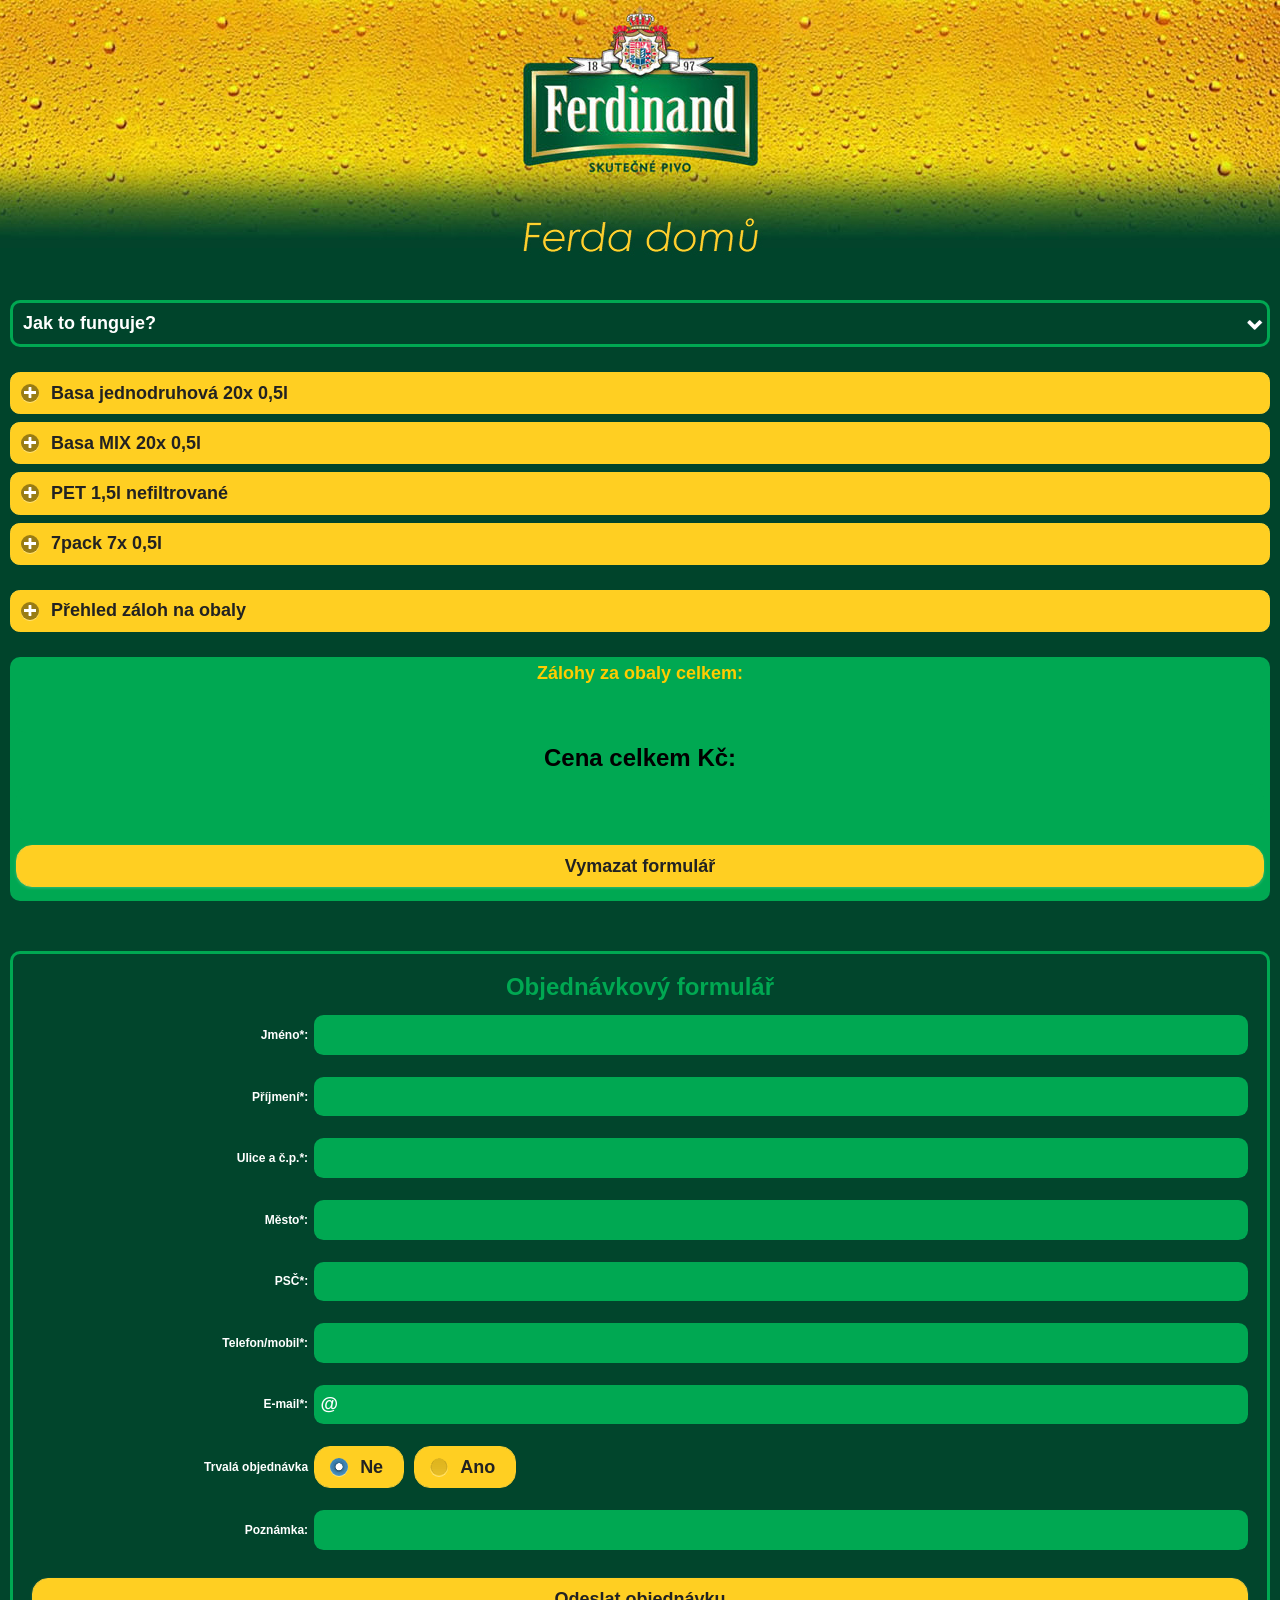
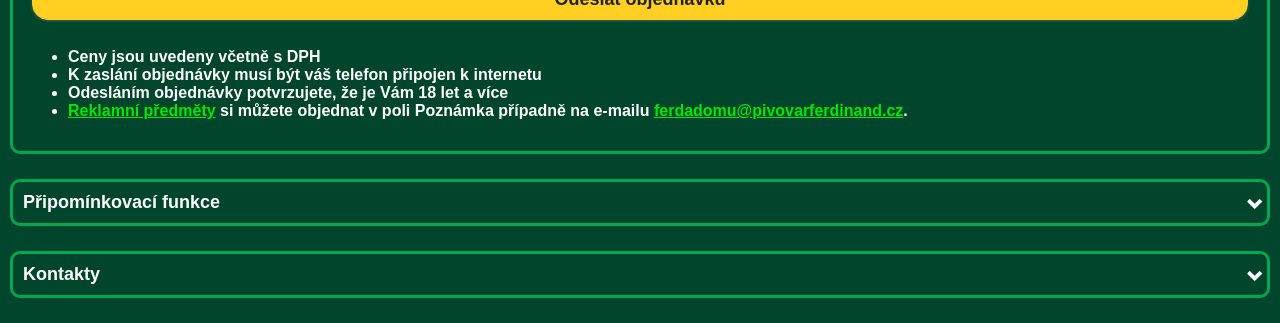
<file: index.html>
﻿<!DOCTYPE html> 
<html>
<head>
<meta http-equiv="Content-Type" content="text/html; charset=utf-8" />
<meta name='viewport' content='width=device-width, initial-scale=1, user-scalable=yes' />
<meta name="mobile-web-app-capable" content="yes">
<title>Ferda domu v2</title>
<link rel="stylesheet" href="assets/jquery-mobile/jquery.mobile.structure-1.3.1.css" />
<link rel="stylesheet" href="css/font-awesome.css" />
<link rel="stylesheet" href="css/over.css" />
<style type="text/css">
body {
	background-color: #E0E0E0;
}
a{
	color:#00ea00
	}
</style>
<script src="js/kalkul.js"></script>
<script src="js/mixy.js"></script>
<script src="js/jquery-1.9.1.min.js"></script>
<script src="js/jquery.mobile-1.3.0.min.js"></script>
<script src="js/main.js"></script>
<script src="assets/jquery-mobile/SpryCollapsiblePanel.js" type="text/javascript"></script>
<script src="js/jquery.form.js"></script>
<script src="js/jquery.validate.min.js"></script>
  <script type="text/javascript" src="phonegap.js"></script>
<script src="js/notifikace.js"></script>
<script type='application/javascript' src='js/fastclick.js'></script><script type="text/javascript">
window.addEventListener("load",function() {
    setTimeout(function(){
        // This hides the address bar:
        window.scrollTo(0, 1);
    }, 0);
});
window.addEventListener('load', function() {
    FastClick.attach(document.body);
}, false);
document.addEventListener('deviceready', function () {
    // window.plugin.notification.local is now available
    notificationTriggerSet();
}, false);
function MM_showHideLayers() { //v9.0
  var i,p,v,obj,args=MM_showHideLayers.arguments;
  for (i=0; i<(args.length-2); i+=3) 
  with (document) if (getElementById && ((obj=getElementById(args[i]))!=null)) { v=args[i+2];
    if (obj.style) { obj=obj.style; v=(v=='show')?'visible':(v=='hide')?'hidden':v; }
    obj.visibility=v; }
}
function MM_changeProp(objId,x,theProp,theValue) { //v9.0
  var obj = null; with (document){ if (getElementById)
  obj = getElementById(objId); }
  if (obj){
    if (theValue == true || theValue == false)
      eval("obj.style."+theProp+"="+theValue);
    else eval("obj.style."+theProp+"='"+theValue+"'");
  }
}
//-->
</script>
<script></script>
<script>
function KW_calcForm() { //v1.2
  var str="",a=KW_calcForm.arguments; for (var i=3;i<a.length;i++)
  str+=(a[i].indexOf("#")==-1)?a[i]:KW_getVal(MM_findObj(a[i].substring(1)));
  t=Math.round(a[1]*eval(str))/a[1];tS=t.toString();if(a[2]>0){tSp=tS.indexOf(".");
  if(tSp==-1)  tS+=".";tSp=tS.indexOf(".");while(tSp!=(tS.length-1-a[2])){tS+="0";
  tSp=tS.indexOf(".");}} MM_findObj(a[0]).value=tS;
}
function MM_validateForm() { //v4.0
  if (document.getElementById){
    var i,p,q,nm,test,num,min,max,errors='',args=MM_validateForm.arguments;
    for (i=0; i<(args.length-2); i+=3) { test=args[i+2]; val=document.getElementById(args[i]);
      if (val) { nm=val.name; if ((val=val.value)!="") {
        if (test.indexOf('isEmail')!=-1) { p=val.indexOf('@');
          if (p<1 || p==(val.length-1)) errors+='- '+nm+' must contain an e-mail address.\n';
        } else if (test!='R') { num = parseFloat(val);
          if (isNaN(val)) errors+='- '+nm+' must contain a number.\n';
          if (test.indexOf('inRange') != -1) { p=test.indexOf(':');
            min=test.substring(8,p); max=test.substring(p+1);
            if (num<min || max<num) errors+='- '+nm+' must contain a number between '+min+' and '+max+'.\n';
      } } } else if (test.charAt(0) == 'R') errors += '- '+nm+' is required.\n'; }
    } if (errors) alert('The following error(s) occurred:\n'+errors);
    document.MM_returnValue = (errors == '');
} }

function MM_popupMsg(msg) { //v1.0
  alert(msg);
}
</script>
</head> 
<body>
<body>
    <div id="CollapsiblePanel8" class="CollapsiblePanel" style="margin-top:300px;">
  <div class="CollapsiblePanelTabM" tabindex="0">Jak to funguje?</div>
    <div class="CollapsiblePanelContentM">
       <ul>
    <li><strong>Rozvoz piva Ferdinand po Praze přímo do Vašeho domu nebo kanceláře</strong></li>
      <li>Ceník a sortiment piva je v objednávkovém formuláři</li>
      <li><strong>Doprava zdarma</strong></li>
      <li>Dodání<strong> každou středu</strong></li>
      <li>Objednávku zadejte nejpozději v úterý před dnem závozu do 17:00 hod.</li>
      <li>Platba<strong> hotově při dodání.</strong></li>
      <li><strong>Rozvoz pouze celých bas</strong> (20 lahví), lze objednat i<strong> kombinace jednotlivých piv</strong> (viz. basa MIX)</li>
      <li><strong>Objednávka PET lahví minimálně 4 ks</strong>.</li>
      <li><strong>Objednávka</strong><strong> lahvového piva minimálně 1 basa</strong> a počet lahví v kombinaci s basou není nijak omezen</li>
      <li>Možnost<strong> trvalé objednávky</strong>, kdy si definujete složení a interval závozu (např. 1 basa Mix 3, 1x týdně). Informaci o tom, že se jedná o trvalou objednávku a interval závozu, uveďte do poznámky pod Vašimi kontaktními údaji.</li>
      <li><strong>Obaly jsou zálohovány</strong> a zpět bereme pouze tzv. NRW lahve 0,5l pouze v množství, které jsme Vám dodali. Vaši objednávku vyplňte do níže uvedeného formuláře a spolu s Vašimi kontaktními údaji odešlete.
      </li>
      <li style="color:#00ea00"><strong>K úspěšnému odeslání objednávky musí být váš telefon připojen k internetu</strong></li>
      </ul>
      
    </div></div>
<form id="contact" method="post" action="http://ferda.gicz.cz/preview.php" data-ajax="false" data-rel="back">
<div style="margin-top:25px; margin-left:10px; margin-right:10px;"><input name="submit" type="submit" class="button" id="go_latest" onClick="MM_popupMsg('Vaše poslední objednávka byla načtena.')" value="Načíst poslední objednávku" />
</div>
<div style="margin-top:25px; margin-left:10px; margin-right:10px;">
  <div data-role="collapsible">
      <h3>Basa jednodruhová 20x 0,5l</h3>
          <table width="100%" cellpadding="5" cellspacing="0">
            <tbody>
<tr>
  <td width="40%" colspan="2" class="blavicka">název</td>
  <td width="11%" class="blavicka">cena basa Kč</td>
  <td width="20%" class="blavicka">kusů</td>
  <td width="29%" class="blavicka">Kč celkem</td>
</tr>
<tr>
  <td colspan="2" class="aboldy">Výčepní sv. 10°</td>
  <td class="textbily"><div align="center" class="style12">240</div></td>
  <td><div align="center">
    <input name="count_1" type="number" min="0" max="20" class="bilyinput" size="3" id="count_1" tabindex="0" onchange="KW_calcForm('vysledek_1',1,-1,'#count_1','*','240');KW_calcForm('prepravka_pocet',1,-1,'#count_1','+','#count_2','+','#count_3','+','#count_4','+','#count_5','+','#count_6','+','#count_7','+','#count_8','+','#count_9','+','#count_10','+','#count_11','+','#count_bezlep');KW_calcForm('prepravka_sum',1,-1,'#prepravka_pocet','*','100');KW_calcForm('lahev_pocet',1,-1,'20','*','(','#count_8','+','#count_9','+','#count_10','+','#count_11',')','+','7','*','(','#count_18','+','#count_19','+','#count_20',')','+','(','20','*','(','#count_1','+','#count_2','+','#count_3','+','#count_4','+','#count_5','+','#count_6','+','#count_7','+','#count_bezlep',')',')');KW_calcForm('lahev_sum',1,-1,'#lahev_pocet','*','3');KW_calcForm('obaly_celkem',1,-1,'#lahev_sum','+','#prepravka_sum');KW_calcForm('obaly_celkem',1,-1,'#lahev_sum','+','#prepravka_sum');KW_calcForm('celkova_cena',1,-1,'#vysledek_1','+','#vysledek_2','+','#vysledek_3','+','#vysledek_4','+','#vysledek_5','+','#vysledek_6','+','#vysledek_7','+','#vysledek_8','+','#vysledek_9','+','#vysledek_10','+','#vysledek_11','+','#vysledek_12','+','#vysledek_13','+','#vysledek_14','+','#vysledek_15','+','#vysledek_16','+','#vysledek_17','+','#vysledek_18','+','#vysledek_19','+','#vysledek_20','+','#vysledek_bezlep','+','#obaly_celkem')"/>  
  </div></td>
  <td id="sum_1" class="readonly"><div align="center">
    <input type="text" name="vysledek_1" id="vysledek_1" tabindex="-1" readonly class="readonly" border="0" />
    <input type="hidden" name="name_1" value="Basa Výčepní sv. 10°" />
  </div></td>
</tr>
<tr>
  <td colspan="2" class="aboldy">Ležák tm. 11°</td>
  <td class="textbily"><div align="center" class="style12">260</div></td>
  <td><div align="center">
    <input name="count_2" type="number" min="0" max="20" class="bilyinput" size="3" id="count_2" tabindex="0" onchange="KW_calcForm('vysledek_2',1,-1,'#count_2','*','260');KW_calcForm('prepravka_pocet',1,-1,'#count_1','+','#count_2','+','#count_3','+','#count_4','+','#count_5','+','#count_6','+','#count_7','+','#count_8','+','#count_9','+','#count_10','+','#count_11','+','#count_bezlep');KW_calcForm('prepravka_sum',1,-1,'#prepravka_pocet','*','100');KW_calcForm('lahev_pocet',1,-1,'20','*','(','#count_8','+','#count_9','+','#count_10','+','#count_11',')','+','7','*','(','#count_18','+','#count_19','+','#count_20',')','+','(','20','*','(','#count_1','+','#count_2','+','#count_3','+','#count_4','+','#count_5','+','#count_6','+','#count_7','+','#count_bezlep',')',')');KW_calcForm('lahev_sum',1,-1,'#lahev_pocet','*','3');KW_calcForm('obaly_celkem',1,-1,'#lahev_sum','+','#prepravka_sum');KW_calcForm('obaly_celkem',1,-1,'#lahev_sum','+','#prepravka_sum');KW_calcForm('celkova_cena',1,-1,'#vysledek_1','+','#vysledek_2','+','#vysledek_3','+','#vysledek_4','+','#vysledek_5','+','#vysledek_6','+','#vysledek_7','+','#vysledek_8','+','#vysledek_9','+','#vysledek_10','+','#vysledek_11','+','#vysledek_12','+','#vysledek_13','+','#vysledek_14','+','#vysledek_15','+','#vysledek_16','+','#vysledek_17','+','#vysledek_18','+','#vysledek_19','+','#vysledek_20','+','#vysledek_bezlep','+','#obaly_celkem')"/>  
  </div></td>
  <td id="sum_2" class="readonly"><div align="center">
    <input type="text"   name="vysledek_2" id="vysledek_2" tabindex="-1" readonly class="readonly" border="0" />
    <input type="hidden" name="name_2" value="Basa Ležák tm. 11°" />
  </div></td>
</tr>
<tr>
  <td colspan="2" class="aboldy">Ležák sv. Premium 12°</td>
  <td class="textbily"><div align="center" class="style12">300</div></td>
  <td><div align="center">
    <input name="count_3" type="number" min="0" max="20" class="bilyinput" size="3" id="count_3" tabindex="0" onchange="KW_calcForm('vysledek_3',1,-1,'#count_3','*','300');KW_calcForm('prepravka_pocet',1,-1,'#count_1','+','#count_2','+','#count_3','+','#count_4','+','#count_5','+','#count_6','+','#count_7','+','#count_8','+','#count_9','+','#count_10','+','#count_11','+','#count_bezlep');KW_calcForm('prepravka_sum',1,-1,'#prepravka_pocet','*','100');KW_calcForm('lahev_pocet',1,-1,'20','*','(','#count_8','+','#count_9','+','#count_10','+','#count_11',')','+','7','*','(','#count_18','+','#count_19','+','#count_20',')','+','(','20','*','(','#count_1','+','#count_2','+','#count_3','+','#count_4','+','#count_5','+','#count_6','+','#count_7','+','#count_bezlep',')',')');KW_calcForm('lahev_sum',1,-1,'#lahev_pocet','*','3');KW_calcForm('obaly_celkem',1,-1,'#lahev_sum','+','#prepravka_sum');KW_calcForm('obaly_celkem',1,-1,'#lahev_sum','+','#prepravka_sum');KW_calcForm('celkova_cena',1,-1,'#vysledek_1','+','#vysledek_2','+','#vysledek_3','+','#vysledek_4','+','#vysledek_5','+','#vysledek_6','+','#vysledek_7','+','#vysledek_8','+','#vysledek_9','+','#vysledek_10','+','#vysledek_11','+','#vysledek_12','+','#vysledek_13','+','#vysledek_14','+','#vysledek_15','+','#vysledek_16','+','#vysledek_17','+','#vysledek_18','+','#vysledek_19','+','#vysledek_20','+','#vysledek_bezlep','+','#obaly_celkem')"/>  
  </div></td>
  <td id="sum_3" class="readonly"><div align="center">
      <input type="text" name="vysledek_3" id="vysledek_3" tabindex="-1" readonly class="readonly" border="0" />
      <input type="hidden" name="name_3" value="Basa Ležák sv. Premium 12°" />
  </div></td>
</tr>
<tr>
  <td colspan="2" class="aboldy">MAX spec. sv. ležák 11°</td>
  <td class="textbily"><div align="center" class="style12">300</div></td>
  <td><div align="center">
    <input name="count_4" type="number" min="0" max="20" class="bilyinput" size="3" id="count_4" tabindex="0" onchange="KW_calcForm('vysledek_4',1,-1,'#count_4','*','300');KW_calcForm('prepravka_pocet',1,-1,'#count_1','+','#count_2','+','#count_3','+','#count_4','+','#count_5','+','#count_6','+','#count_7','+','#count_8','+','#count_9','+','#count_10','+','#count_11','+','#count_bezlep');KW_calcForm('prepravka_sum',1,-1,'#prepravka_pocet','*','100');KW_calcForm('lahev_pocet',1,-1,'20','*','(','#count_8','+','#count_9','+','#count_10','+','#count_11',')','+','7','*','(','#count_18','+','#count_19','+','#count_20',')','+','(','20','*','(','#count_1','+','#count_2','+','#count_3','+','#count_4','+','#count_5','+','#count_6','+','#count_7','+','#count_bezlep',')',')');KW_calcForm('lahev_sum',1,-1,'#lahev_pocet','*','3');KW_calcForm('obaly_celkem',1,-1,'#lahev_sum','+','#prepravka_sum');KW_calcForm('obaly_celkem',1,-1,'#lahev_sum','+','#prepravka_sum');KW_calcForm('celkova_cena',1,-1,'#vysledek_1','+','#vysledek_2','+','#vysledek_3','+','#vysledek_4','+','#vysledek_5','+','#vysledek_6','+','#vysledek_7','+','#vysledek_8','+','#vysledek_9','+','#vysledek_10','+','#vysledek_11','+','#vysledek_12','+','#vysledek_13','+','#vysledek_14','+','#vysledek_15','+','#vysledek_16','+','#vysledek_17','+','#vysledek_18','+','#vysledek_19','+','#vysledek_20','+','#vysledek_bezlep','+','#obaly_celkem')"/>  
  </div></td>
  <td id="sum_4" class="readonly"><div align="center">
    <input type="text"   name="vysledek_4" id="vysledek_4" tabindex="-1" readonly class="readonly" border="0" />
    <input type="hidden" name="name_4" value="Basa MAX spec. sv. ležák 11°" />
  </div></td>
</tr>
<tr>
  <td colspan="2" class="aboldy">7 kulí spec. polotm. ležák 13°</td>
  <td class="textbily"><div align="center" class="style12">300</div></td>
  <td><div align="center">
    <input name="count_5" type="number" min="0" max="20" class="bilyinput" size="3" id="count_5" tabindex="0" onchange="KW_calcForm('vysledek_5',1,-1,'#count_5','*','300');KW_calcForm('prepravka_pocet',1,-1,'#count_1','+','#count_2','+','#count_3','+','#count_4','+','#count_5','+','#count_6','+','#count_7','+','#count_8','+','#count_9','+','#count_10','+','#count_11','+','#count_bezlep');KW_calcForm('prepravka_sum',1,-1,'#prepravka_pocet','*','100');KW_calcForm('lahev_pocet',1,-1,'20','*','(','#count_8','+','#count_9','+','#count_10','+','#count_11',')','+','7','*','(','#count_18','+','#count_19','+','#count_20',')','+','(','20','*','(','#count_1','+','#count_2','+','#count_3','+','#count_4','+','#count_5','+','#count_6','+','#count_7','+','#count_bezlep',')',')');KW_calcForm('lahev_sum',1,-1,'#lahev_pocet','*','3');KW_calcForm('obaly_celkem',1,-1,'#lahev_sum','+','#prepravka_sum');KW_calcForm('obaly_celkem',1,-1,'#lahev_sum','+','#prepravka_sum');KW_calcForm('celkova_cena',1,-1,'#vysledek_1','+','#vysledek_2','+','#vysledek_3','+','#vysledek_4','+','#vysledek_5','+','#vysledek_6','+','#vysledek_7','+','#vysledek_8','+','#vysledek_9','+','#vysledek_10','+','#vysledek_11','+','#vysledek_12','+','#vysledek_13','+','#vysledek_14','+','#vysledek_15','+','#vysledek_16','+','#vysledek_17','+','#vysledek_18','+','#vysledek_19','+','#vysledek_20','+','#vysledek_bezlep','+','#obaly_celkem')"/>    
  </div></td>
  <td id="sum_5" class="readonly"><div align="center">
    <input type="text"   name="vysledek_5" id="vysledek_5" tabindex="-1" readonly class="readonly" border="0" />
    <input type="hidden" name="name_5" value="Basa 7 kulí spec. polotm. ležák 13°" />
  </div></td>
</tr>
<tr>
  <td colspan="2" class="aboldy">d´Este spec. sv. ležák 15°</td>
  <td class="textbily"><div align="center" class="style12">320</div></td>
  <td><div align="center">
    <input name="count_6" type="number" min="0" max="20" class="bilyinput" size="3" id="count_6" tabindex="0" onchange="KW_calcForm('vysledek_6',1,-1,'#count_6','*','320');KW_calcForm('prepravka_pocet',1,-1,'#count_1','+','#count_2','+','#count_3','+','#count_4','+','#count_5','+','#count_6','+','#count_7','+','#count_8','+','#count_9','+','#count_10','+','#count_11','+','#count_bezlep');KW_calcForm('prepravka_sum',1,-1,'#prepravka_pocet','*','100');KW_calcForm('lahev_pocet',1,-1,'20','*','(','#count_8','+','#count_9','+','#count_10','+','#count_11',')','+','7','*','(','#count_18','+','#count_19','+','#count_20',')','+','(','20','*','(','#count_1','+','#count_2','+','#count_3','+','#count_4','+','#count_5','+','#count_6','+','#count_7','+','#count_bezlep',')',')');KW_calcForm('lahev_sum',1,-1,'#lahev_pocet','*','3');KW_calcForm('obaly_celkem',1,-1,'#lahev_sum','+','#prepravka_sum');KW_calcForm('obaly_celkem',1,-1,'#lahev_sum','+','#prepravka_sum');KW_calcForm('celkova_cena',1,-1,'#vysledek_1','+','#vysledek_2','+','#vysledek_3','+','#vysledek_4','+','#vysledek_5','+','#vysledek_6','+','#vysledek_7','+','#vysledek_8','+','#vysledek_9','+','#vysledek_10','+','#vysledek_11','+','#vysledek_12','+','#vysledek_13','+','#vysledek_14','+','#vysledek_15','+','#vysledek_16','+','#vysledek_17','+','#vysledek_18','+','#vysledek_19','+','#vysledek_20','+','#vysledek_bezlep','+','#obaly_celkem')"/>    
  </div></td>
  <td id="sum_6" class="readonly"><div align="center">
    <input type="text"   name="vysledek_6" id="vysledek_6" tabindex="-1" readonly class="readonly" border="0" />
    <input type="hidden" name="name_6" value="Basa d´Este spec. sv. ležák 15°" />
  </div></td>
</tr>
<tr>
  <td colspan="2" class="aboldy">Nealko pivo Ferdinand 0°</td>
  <td class="textbily"><div align="center" class="style12">200</div></td>
  <td><div align="center">
    <input name="count_7" type="number" min="0" max="20" class="bilyinput" size="3" id="count_7" tabindex="0" onchange="KW_calcForm('vysledek_7',1,-1,'#count_7','*','200');KW_calcForm('prepravka_pocet',1,-1,'#count_1','+','#count_2','+','#count_3','+','#count_4','+','#count_5','+','#count_6','+','#count_7','+','#count_8','+','#count_9','+','#count_10','+','#count_11','+','#count_bezlep');KW_calcForm('prepravka_sum',1,-1,'#prepravka_pocet','*','100');KW_calcForm('lahev_pocet',1,-1,'20','*','(','#count_8','+','#count_9','+','#count_10','+','#count_11',')','+','7','*','(','#count_18','+','#count_19','+','#count_20',')','+','(','20','*','(','#count_1','+','#count_2','+','#count_3','+','#count_4','+','#count_5','+','#count_6','+','#count_7','+','#count_bezlep',')',')');KW_calcForm('lahev_sum',1,-1,'#lahev_pocet','*','3');KW_calcForm('obaly_celkem',1,-1,'#lahev_sum','+','#prepravka_sum');KW_calcForm('obaly_celkem',1,-1,'#lahev_sum','+','#prepravka_sum');KW_calcForm('celkova_cena',1,-1,'#vysledek_1','+','#vysledek_2','+','#vysledek_3','+','#vysledek_4','+','#vysledek_5','+','#vysledek_6','+','#vysledek_7','+','#vysledek_8','+','#vysledek_9','+','#vysledek_10','+','#vysledek_11','+','#vysledek_12','+','#vysledek_13','+','#vysledek_14','+','#vysledek_15','+','#vysledek_16','+','#vysledek_17','+','#vysledek_18','+','#vysledek_19','+','#vysledek_20','+','#vysledek_bezlep','+','#obaly_celkem')"/>    
  </div></td>
  <td id="sum_7" class="readonly"><div align="center">
    <input type="text"   name="vysledek_7" id="vysledek_7" tabindex="-1" readonly class="readonly" border="0" />
    <input type="hidden" name="name_7" value="Basa Nealko pivo Ferdinand 0°" />
  </div></td>
</tr>
<tr>
  <td colspan="2" class="aboldy"><span class="aboldy" >Bezlepkové pivo 12°</span></td>
  <td class="textbily"><div align="center" class="style12">360</div></td>
  <td><div align="center">
    <input name="count_bezlep" type="number" min="0" max="20" class="bilyinput" id="count_bezlep" tabindex="0" onChange="KW_calcForm('vysledek_bezlep',1,-1,'#count_bezlep','*','360');KW_calcForm('prepravka_pocet',1,-1,'#count_1','+','#count_2','+','#count_3','+','#count_4','+','#count_5','+','#count_6','+','#count_7','+','#count_8','+','#count_9','+','#count_10','+','#count_11','+','#count_bezlep');KW_calcForm('prepravka_sum',1,-1,'#prepravka_pocet','*','100');KW_calcForm('lahev_pocet',1,-1,'20','*','(','#count_8','+','#count_9','+','#count_10','+','#count_11',')','+','7','*','(','#count_18','+','#count_19','+','#count_20',')','+','(','20','*','(','#count_1','+','#count_2','+','#count_3','+','#count_4','+','#count_5','+','#count_6','+','#count_7','+','#count_bezlep',')',')');KW_calcForm('lahev_sum',1,-1,'#lahev_pocet','*','3');KW_calcForm('obaly_celkem',1,-1,'#lahev_sum','+','#prepravka_sum');KW_calcForm('obaly_celkem',1,-1,'#lahev_sum','+','#prepravka_sum');KW_calcForm('celkova_cena',1,-1,'#vysledek_1','+','#vysledek_2','+','#vysledek_3','+','#vysledek_4','+','#vysledek_5','+','#vysledek_6','+','#vysledek_7','+','#vysledek_8','+','#vysledek_9','+','#vysledek_10','+','#vysledek_11','+','#vysledek_12','+','#vysledek_13','+','#vysledek_14','+','#vysledek_15','+','#vysledek_16','+','#vysledek_17','+','#vysledek_18','+','#vysledek_19','+','#vysledek_20','+','#vysledek_bezlep','+','#obaly_celkem')" size="3"/>    
  </div></td>
  <td id="sum_21" class="readonly"><div align="center">
    <input type="text"   name="vysledek_bezlep" id="vysledek_bezlep" tabindex="-1" readonly class="readonly" border="0" />
    <input type="hidden" name="name_bezlep" value="Basa 12° bezlepková" />
  </div></td>
</tr>
            </tbody>
          </table>
    </div>
<div data-role="collapsible">
          <h3>Basa MIX 20x 0,5l</h3>
          <table width="100%" cellpadding="5" cellspacing="0">
<tbody>
<tr>
  <td width="40%" class="blavicka">název</td>
  <td width="11%" class="blavicka">cena basa Kč</td>
  <td width="20%" class="blavicka">kusů</td>
  <td width="29%" class="blavicka">Kč celkem</td>
</tr>
<tr>
  <td class="aboldy">
    <div id="CollapsiblePanel1" class="CollapsiblePanel">
      <div class="CollapsiblePanelTab" data-icon="arrow-d" tabindex="0">Mix 1</div>
      <div class="CollapsiblePanelContent">
        <p>3× 10° sv.<br />
        3× 11° tm.<br />
        3× 11° Max<br />
        3× 12° sv.<br />
        3× 13° 7k<br />
        3× 15°<br />
        2× 0° </p>
      </div>
  </div></td>
  <td class="textbily"><div align="center" class="style12">300</div></td>
  <td><div align="center">
    <input name="count_8" type="number" min="0" max="20" class="bilyinput" size="3" id="count_8" tabindex="0" onchange="KW_calcForm('vysledek_8',1,-1,'#count_8','*','300');KW_calcForm('prepravka_pocet',1,-1,'#count_1','+','#count_2','+','#count_3','+','#count_4','+','#count_5','+','#count_6','+','#count_7','+','#count_8','+','#count_9','+','#count_10','+','#count_11','+','#count_bezlep');KW_calcForm('prepravka_sum',1,-1,'#prepravka_pocet','*','100');KW_calcForm('lahev_pocet',1,-1,'20','*','(','#count_8','+','#count_9','+','#count_10','+','#count_11',')','+','7','*','(','#count_18','+','#count_19','+','#count_20',')','+','(','20','*','(','#count_1','+','#count_2','+','#count_3','+','#count_4','+','#count_5','+','#count_6','+','#count_7','+','#count_bezlep',')',')');KW_calcForm('lahev_sum',1,-1,'#lahev_pocet','*','3');KW_calcForm('obaly_celkem',1,-1,'#lahev_sum','+','#prepravka_sum');KW_calcForm('obaly_celkem',1,-1,'#lahev_sum','+','#prepravka_sum');KW_calcForm('celkova_cena',1,-1,'#vysledek_1','+','#vysledek_2','+','#vysledek_3','+','#vysledek_4','+','#vysledek_5','+','#vysledek_6','+','#vysledek_7','+','#vysledek_8','+','#vysledek_9','+','#vysledek_10','+','#vysledek_11','+','#vysledek_12','+','#vysledek_13','+','#vysledek_14','+','#vysledek_15','+','#vysledek_16','+','#vysledek_17','+','#vysledek_18','+','#vysledek_19','+','#vysledek_20','+','#vysledek_bezlep','+','#obaly_celkem')"/>  
  </div></td>
  <td id="sum_8" class="readonly"><div align="center">
    <input type="text"   name="vysledek_8" id="vysledek_8" tabindex="-1" readonly class="readonly" border="0" />
    <input type="hidden" name="name_8" value="Mix 1" />
  </div></td>
</tr>
<tr>
  <td class="aboldy"><div id="CollapsiblePanel2" class="CollapsiblePanel">
    <div class="CollapsiblePanelTab" tabindex="0">Mix 2</div>
    <div class="CollapsiblePanelContent">
      <p>5× 10° sv.<br />
      5× 12° sv.<br />
      5× 13° 7k<br />
      5× 15°</p>
    </div>
  </div></td>
  <td class="textbily"><div align="center" class="style12">300</div></td>
  <td><div align="center">
    <input name="count_9" type="number" min="0" max="20" class="bilyinput" size="3" id="count_9" tabindex="0" onchange="KW_calcForm('vysledek_9',1,-1,'#count_9','*','300');KW_calcForm('prepravka_pocet',1,-1,'#count_1','+','#count_2','+','#count_3','+','#count_4','+','#count_5','+','#count_6','+','#count_7','+','#count_8','+','#count_9','+','#count_10','+','#count_11','+','#count_bezlep');KW_calcForm('prepravka_sum',1,-1,'#prepravka_pocet','*','100');KW_calcForm('lahev_pocet',1,-1,'20','*','(','#count_8','+','#count_9','+','#count_10','+','#count_11',')','+','7','*','(','#count_18','+','#count_19','+','#count_20',')','+','(','20','*','(','#count_1','+','#count_2','+','#count_3','+','#count_4','+','#count_5','+','#count_6','+','#count_7','+','#count_bezlep',')',')');KW_calcForm('lahev_sum',1,-1,'#lahev_pocet','*','3');KW_calcForm('obaly_celkem',1,-1,'#lahev_sum','+','#prepravka_sum');KW_calcForm('obaly_celkem',1,-1,'#lahev_sum','+','#prepravka_sum');KW_calcForm('celkova_cena',1,-1,'#vysledek_1','+','#vysledek_2','+','#vysledek_3','+','#vysledek_4','+','#vysledek_5','+','#vysledek_6','+','#vysledek_7','+','#vysledek_8','+','#vysledek_9','+','#vysledek_10','+','#vysledek_11','+','#vysledek_12','+','#vysledek_13','+','#vysledek_14','+','#vysledek_15','+','#vysledek_16','+','#vysledek_17','+','#vysledek_18','+','#vysledek_19','+','#vysledek_20','+','#vysledek_bezlep','+','#obaly_celkem')"/>  
  </div></td>
  <td id="sum_9" class="readonly"><div align="center">
    <input type="text"   name="vysledek_9" id="vysledek_9" tabindex="-1" readonly class="readonly" border="0" />
    <input type="hidden" name="name_9" value="Mix 2" />
  </div></td>
</tr>
<tr>
  <td class="aboldy"><div id="CollapsiblePanel3" class="CollapsiblePanel">
    <div class="CollapsiblePanelTab" tabindex="0">Mix 3</div>
    <div class="CollapsiblePanelContent">
      <p>10× 12° sv.<br />
      2× 0°<br />
      2× 11° tm.<br />
      3× 13° 7k<br />
      3× 15°</p>
    </div>
  </div></td>
  <td class="textbily"><div align="center" class="style12">300</div></td>
  <td><div align="center">
    <input name="count_10" type="number" min="0" max="20" class="bilyinput" size="3" id="count_10" tabindex="0" onchange="KW_calcForm('vysledek_10',1,-1,'#count_10','*','300');KW_calcForm('prepravka_pocet',1,-1,'#count_1','+','#count_2','+','#count_3','+','#count_4','+','#count_5','+','#count_6','+','#count_7','+','#count_8','+','#count_9','+','#count_10','+','#count_11','+','#count_bezlep');KW_calcForm('prepravka_sum',1,-1,'#prepravka_pocet','*','100');KW_calcForm('lahev_pocet',1,-1,'20','*','(','#count_8','+','#count_9','+','#count_10','+','#count_11',')','+','7','*','(','#count_18','+','#count_19','+','#count_20',')','+','(','20','*','(','#count_1','+','#count_2','+','#count_3','+','#count_4','+','#count_5','+','#count_6','+','#count_7','+','#count_bezlep',')',')');KW_calcForm('lahev_sum',1,-1,'#lahev_pocet','*','3');KW_calcForm('obaly_celkem',1,-1,'#lahev_sum','+','#prepravka_sum');KW_calcForm('obaly_celkem',1,-1,'#lahev_sum','+','#prepravka_sum');KW_calcForm('celkova_cena',1,-1,'#vysledek_1','+','#vysledek_2','+','#vysledek_3','+','#vysledek_4','+','#vysledek_5','+','#vysledek_6','+','#vysledek_7','+','#vysledek_8','+','#vysledek_9','+','#vysledek_10','+','#vysledek_11','+','#vysledek_12','+','#vysledek_13','+','#vysledek_14','+','#vysledek_15','+','#vysledek_16','+','#vysledek_17','+','#vysledek_18','+','#vysledek_19','+','#vysledek_20','+','#vysledek_bezlep','+','#obaly_celkem')"/>  
  </div></td>
  <td id="sum_10" class="readonly"><div align="center">
    <input type="text"   name="vysledek_10" id="vysledek_10" tabindex="-1" readonly class="readonly" border="0" />
    <input type="hidden" name="name_10" value="Mix 3" />
  </div></td>
</tr>
<tr>
  <td class="aboldy">
Mix 4<br /><span class="style13">10× 12° sv. + 10× libovolné pivo - jeden druh</span>
</td>
  <td class="textbily"><div align="center" class="style12">300</div>    </td>
  <td id="mixak4"><div align="center">
    <input name="count_11" type="number" min="0" max="5" class="bilyinput" id="count_11" size="3" tabindex="0" onchange="odstran(),vytvor(),ukaz(),KW_calcForm('vysledek_11',1,-1,'#count_11','*','300');KW_calcForm('prepravka_pocet',1,-1,'#count_1','+','#count_2','+','#count_3','+','#count_4','+','#count_5','+','#count_6','+','#count_7','+','#count_8','+','#count_9','+','#count_10','+','#count_11','+','#count_bezlep');KW_calcForm('prepravka_sum',1,-1,'#prepravka_pocet','*','100');KW_calcForm('lahev_pocet',1,-1,'20','*','(','#count_8','+','#count_9','+','#count_10','+','#count_11',')','+','7','*','(','#count_18','+','#count_19','+','#count_20',')','+','(','20','*','(','#count_1','+','#count_2','+','#count_3','+','#count_4','+','#count_5','+','#count_6','+','#count_7','+','#count_bezlep',')',')');KW_calcForm('lahev_sum',1,-1,'#lahev_pocet','*','3');KW_calcForm('obaly_celkem',1,-1,'#lahev_sum','+','#prepravka_sum');KW_calcForm('obaly_celkem',1,-1,'#lahev_sum','+','#prepravka_sum');KW_calcForm('celkova_cena',1,-1,'#vysledek_1','+','#vysledek_2','+','#vysledek_3','+','#vysledek_4','+','#vysledek_5','+','#vysledek_6','+','#vysledek_7','+','#vysledek_8','+','#vysledek_9','+','#vysledek_10','+','#vysledek_11','+','#vysledek_12','+','#vysledek_13','+','#vysledek_14','+','#vysledek_15','+','#vysledek_16','+','#vysledek_17','+','#vysledek_18','+','#vysledek_19','+','#vysledek_20','+','#vysledek_bezlep','+','#obaly_celkem')"/>  
  </div></td>
  <td id="sum_11" class="readonly"><div id="suma11" align="center">
  <input type="text" name="vysledek_11" id="vysledek_11" tabindex="-1" readonly class="readonly" border="0" />
    <input type="hidden" name="name_11" value="Mix 4" />
  <!-- #EndLibraryItem --></div></td>
</tr>
<tr>
  <td colspan="4" class="aboldy">
<div id="vybery"></div>
 
  </td>
</tr>
        </tbody>
      </table>
    </div>
<div data-role="collapsible">
      <h3>PET 1,5l nefiltrované</h3>
          <table width="100%" cellpadding="5" cellspacing="0">
            <tbody>
<tr>
  <td width="40%" class="blavicka">název</td>
  <td width="11%" class="blavicka">cena PET Kč</td>
  <td width="20%" class="blavicka">kusů</td>
  <td width="29%" class="blavicka">Kč celkem</td>
</tr>
<tr>
  <td class="aboldy"><div align="left">Výčepní sv. 10°</div></td>
  <td class="textbily"><div align="center" class="style12">55</div></td>
  <td><div align="center">
    <input name="count_12" type="number" min="0" max="20" class="bilyinput" size="3" id="count_12" value=""  tabindex="0" onchange="KW_calcForm('vysledek_12',1,-1,'#count_12','*','55');KW_calcForm('obaly_celkem',1,-1,'#lahev_sum','+','#prepravka_sum');KW_calcForm('celkova_cena',1,-1,'#vysledek_1','+','#vysledek_2','+','#vysledek_3','+','#vysledek_4','+','#vysledek_5','+','#vysledek_6','+','#vysledek_7','+','#vysledek_8','+','#vysledek_9','+','#vysledek_10','+','#vysledek_11','+','#vysledek_12','+','#vysledek_13','+','#vysledek_14','+','#vysledek_15','+','#vysledek_16','+','#vysledek_17','+','#vysledek_18','+','#vysledek_19','+','#vysledek_20','+','#obaly_celkem')"  />
  </div></td>
  <td id="sum_12" class="readonly"><div align="center">
    <input type="text"   name="vysledek_12" id="vysledek_12" tabindex="-1" readonly class="readonly" border="0" />
    <input type="hidden" name="name_12" value="PET Výčepní sv. 10°" />
  </div></td>
</tr>
<tr>
  <td class="aboldy"><div align="left">Ležák tm. 11°</div></td>
  <td class="textbily"><div align="center" class="style12">65</div></td>
  <td><div align="center">
    <input name="count_13" type="number" min="0" max="20" class="bilyinput" size="3" id="count_13" tabindex="0" onchange="KW_calcForm('vysledek_13',1,-1,'#count_13','*','65');KW_calcForm('obaly_celkem',1,-1,'#lahev_sum','+','#prepravka_sum');KW_calcForm('celkova_cena',1,-1,'#vysledek_1','+','#vysledek_2','+','#vysledek_3','+','#vysledek_4','+','#vysledek_5','+','#vysledek_6','+','#vysledek_7','+','#vysledek_8','+','#vysledek_9','+','#vysledek_10','+','#vysledek_11','+','#vysledek_12','+','#vysledek_13','+','#vysledek_14','+','#vysledek_15','+','#vysledek_16','+','#vysledek_17','+','#vysledek_18','+','#vysledek_19','+','#vysledek_20','+','#obaly_celkem')"/>
  </div></td>
  <td id="sum_13" class="readonly"><div align="center">
    <input type="text"   name="vysledek_13" id="vysledek_13" tabindex="-1" readonly class="readonly" border="0" />
    <input type="hidden" name="name_13" value="PET Ležák tm. 11°" />
  </div></td>
</tr>
<tr>
  <td class="aboldy"><div align="left">Ležák sv. Premium 12°</div></td>
  <td class="textbily"><div align="center" class="style12">60</div></td>
  <td><div align="center">
    <input name="count_14" type="number" min="0" max="20" class="bilyinput" size="3" id="count_14" tabindex="0" onchange="KW_calcForm('vysledek_14',1,-1,'#count_14','*','60');KW_calcForm('obaly_celkem',1,-1,'#lahev_sum','+','#prepravka_sum');KW_calcForm('celkova_cena',1,-1,'#vysledek_1','+','#vysledek_2','+','#vysledek_3','+','#vysledek_4','+','#vysledek_5','+','#vysledek_6','+','#vysledek_7','+','#vysledek_8','+','#vysledek_9','+','#vysledek_10','+','#vysledek_11','+','#vysledek_12','+','#vysledek_13','+','#vysledek_14','+','#vysledek_15','+','#vysledek_16','+','#vysledek_17','+','#vysledek_18','+','#vysledek_19','+','#vysledek_20','+','#obaly_celkem')"/>
  </div></td>
  <td id="sum_14" class="readonly"><div align="center">
    <input type="text"   name="vysledek_14" id="vysledek_14" tabindex="-1" readonly class="readonly" border="0" />
    <input type="hidden" name="name_14" value="PET Ležák sv. Premium 12°" />
  </div></td>
</tr>
<tr>
  <td class="aboldy"><div align="left">MAX - spec. sv. ležák 11°</div></td>
  <td class="textbily"><div align="center" class="style12">65</div></td>
  <td><div align="center">
    <input name="count_15" type="number" min="0" max="20" class="bilyinput" size="3" id="count_15" tabindex="0" onchange="KW_calcForm('vysledek_15',1,-1,'#count_15','*','65');KW_calcForm('obaly_celkem',1,-1,'#lahev_sum','+','#prepravka_sum');KW_calcForm('celkova_cena',1,-1,'#vysledek_1','+','#vysledek_2','+','#vysledek_3','+','#vysledek_4','+','#vysledek_5','+','#vysledek_6','+','#vysledek_7','+','#vysledek_8','+','#vysledek_9','+','#vysledek_10','+','#vysledek_11','+','#vysledek_12','+','#vysledek_13','+','#vysledek_14','+','#vysledek_15','+','#vysledek_16','+','#vysledek_17','+','#vysledek_18','+','#vysledek_19','+','#vysledek_20','+','#obaly_celkem')"/>
  </div></td>
  <td id="sum_15" class="readonly"><div align="center">
    <input type="text"   name="vysledek_15" id="vysledek_15" tabindex="-1" readonly class="readonly" border="0" />
    <input type="hidden" name="name_15" value="PET MAX - spec. sv. ležák 11°" />
  </div></td>
</tr>
<tr>
  <td class="aboldy"><div align="left">7 kulí spec. polotm. ležák 13°</div></td>
  <td class="textbily"><div align="center" class="style12">65</div></td>
  <td><div align="center">
    <input name="count_16" type="number" min="0" max="20" class="bilyinput" size="3" id="count_16" tabindex="0" onchange="KW_calcForm('vysledek_16',1,-1,'#count_16','*','65');KW_calcForm('obaly_celkem',1,-1,'#lahev_sum','+','#prepravka_sum');KW_calcForm('celkova_cena',1,-1,'#vysledek_1','+','#vysledek_2','+','#vysledek_3','+','#vysledek_4','+','#vysledek_5','+','#vysledek_6','+','#vysledek_7','+','#vysledek_8','+','#vysledek_9','+','#vysledek_10','+','#vysledek_11','+','#vysledek_12','+','#vysledek_13','+','#vysledek_14','+','#vysledek_15','+','#vysledek_16','+','#vysledek_17','+','#vysledek_18','+','#vysledek_19','+','#vysledek_20','+','#obaly_celkem')"/>
  </div></td>
  <td id="sum_16" class="readonly"><div align="center">
    <input type="text"   name="vysledek_16" id="vysledek_16" tabindex="-1" readonly class="readonly" border="0" />
    <input type="hidden" name="name_16" value="PET 7 kulí spec. polotm. ležák 13°" />
  </div></td>
</tr>
<tr>
  <td class="aboldy"><div align="left">d´Este speciální sv. ležák 15°</div></td>
  <td class="textbily"><div align="center" class="style12">65</div></td>
  <td><div align="center">
    <input name="count_17" type="number" min="0" max="20" class="bilyinput" size="3" id="count_17" tabindex="0" onchange="KW_calcForm('vysledek_17',1,-1,'#count_17','*','65');KW_calcForm('obaly_celkem',1,-1,'#lahev_sum','+','#prepravka_sum');KW_calcForm('celkova_cena',1,-1,'#vysledek_1','+','#vysledek_2','+','#vysledek_3','+','#vysledek_4','+','#vysledek_5','+','#vysledek_6','+','#vysledek_7','+','#vysledek_8','+','#vysledek_9','+','#vysledek_10','+','#vysledek_11','+','#vysledek_12','+','#vysledek_13','+','#vysledek_14','+','#vysledek_15','+','#vysledek_16','+','#vysledek_17','+','#vysledek_18','+','#vysledek_19','+','#vysledek_20','+','#obaly_celkem')"/>
  </div></td>
  <td id="sum_17" class="readonly"><div align="center">
    <input type="text"   name="vysledek_17" id="vysledek_17" tabindex="-1" readonly class="readonly" border="0" />
    <input type="hidden" name="name_17" value="PET d´Este speciální sv. ležák 15°" />
  </div></td>
</tr>
            </tbody>
          </table>
    </div>
        <div data-role="collapsible">
          <h3>7pack 7x 0,5l</h3>
          <table width="100%" cellpadding="5" cellspacing="0">
            <tbody>
<tr>
  <td width="40%" class="blavicka">název</td>
  <td width="11%" class="blavicka">cena  pack Kč</td>
  <td width="20%" class="blavicka">kusů</td>
  <td width="29%" class="blavicka">Kč celkem</td>
</tr>
<tr>
  <td class="aboldy"><div id="CollapsiblePanel5" class="CollapsiblePanel">
    <div class="CollapsiblePanelTab" tabindex="0">7pack 1</div>
    <div class="CollapsiblePanelContent">
      <p>1x 10° sv.<br />
    1x 11° tm.<br />
      1x 11° Max<br />
      1x 12° sv.<br />
      1x 13° 7k<br />
      1x 15°<br />
      1x 0° </p>
    </div>
  </div></td>
  <td class="textbily"><div align="center" class="style12">114</div></td>
  <td><div align="center">
    <input name="count_18" type="number" min="0" max="20" class="bilyinput" size="3" tabindex="18" onchange="KW_calcForm('vysledek_18',1,-1,'#count_18','*','114');KW_calcForm('lahev_pocet',1,-1,'20','*','(','#count_8','+','#count_9','+','#count_10','+','#count_11',')','+','7','*','(','#count_18','+','#count_19','+','#count_20',')','+','(','20','*','(','#count_1','+','#count_2','+','#count_3','+','#count_4','+','#count_5','+','#count_6','+','#count_7',')',')');KW_calcForm('lahev_sum',1,-1,'#lahev_pocet','*','3');KW_calcForm('obaly_celkem',1,-1,'#lahev_sum','+','#prepravka_sum');KW_calcForm('obaly_celkem',1,-1,'#lahev_sum','+','#prepravka_sum');KW_calcForm('celkova_cena',1,-1,'#vysledek_1','+','#vysledek_2','+','#vysledek_3','+','#vysledek_4','+','#vysledek_5','+','#vysledek_6','+','#vysledek_7','+','#vysledek_8','+','#vysledek_9','+','#vysledek_10','+','#vysledek_11','+','#vysledek_12','+','#vysledek_13','+','#vysledek_14','+','#vysledek_15','+','#vysledek_16','+','#vysledek_17','+','#vysledek_18','+','#vysledek_19','+','#vysledek_20','+','#vysledek_bezlep','+','#obaly_celkem')"/>  
  </div></td>
  <td id="sum_18" class="vysledek readonly"><div align="center">
    <input   name="vysledek_18" type="text" id="vysledek_18" readonly class="readonly" border="0" />
    <input type="hidden" name="name_18" value="7pack 1" />
  </div></td>
</tr>
<tr>
  <td class="aboldy"><div id="CollapsiblePanel6" class="CollapsiblePanel">
    <div class="CollapsiblePanelTab" tabindex="0">7pack 2</div>
    <div class="CollapsiblePanelContent">
  <p>1x 11° tm<br />
  2× 11° Max<br />
  2× 12° sv.<br />
  1x 13° 7k<br />
  1x 15°</p>
</div>
  </div></td>
  <td class="textbily"><div align="center" class="style12">124</div></td>
  <td><div align="center">
    <input name="count_19" type="number" min="0" max="20" class="bilyinput" size="3" id="count_19" tabindex="0" onchange="KW_calcForm('vysledek_19',1,-1,'#count_19','*','124');KW_calcForm('lahev_pocet',1,-1,'20','*','(','#count_8','+','#count_9','+','#count_10','+','#count_11',')','+','7','*','(','#count_18','+','#count_19','+','#count_20',')','+','(','20','*','(','#count_1','+','#count_2','+','#count_3','+','#count_4','+','#count_5','+','#count_6','+','#count_7',')',')');KW_calcForm('lahev_sum',1,-1,'#lahev_pocet','*','3');KW_calcForm('obaly_celkem',1,-1,'#lahev_sum','+','#prepravka_sum');KW_calcForm('obaly_celkem',1,-1,'#lahev_sum','+','#prepravka_sum');KW_calcForm('celkova_cena',1,-1,'#vysledek_1','+','#vysledek_2','+','#vysledek_3','+','#vysledek_4','+','#vysledek_5','+','#vysledek_6','+','#vysledek_7','+','#vysledek_8','+','#vysledek_9','+','#vysledek_10','+','#vysledek_11','+','#vysledek_12','+','#vysledek_13','+','#vysledek_14','+','#vysledek_15','+','#vysledek_16','+','#vysledek_17','+','#vysledek_18','+','#vysledek_19','+','#vysledek_20','+','#vysledek_bezlep','+','#obaly_celkem')"/>  
  </div></td>
  <td id="sum_19" class="readonly"><div align="center">
    <input type="text"   name="vysledek_19" id="vysledek_19" readonly class="readonly" border="0" />
    <input type="hidden" name="name_19" value="7pack 2" />
  </div></td>
</tr>
<tr>
  <td class="aboldy"><div id="CollapsiblePanel7" class="CollapsiblePanel">
    <div class="CollapsiblePanelTab" tabindex="0">7pack 3</div>
    <div class="CollapsiblePanelContent">
    <p>2× 11 °tm<br />
  2× 13° 7k<br />
  3× 15°</p>
  </div>
  </div></td>
  <td class="textbily"><div align="center" class="style12">124</div></td>
  <td><div align="center">
    <input name="count_20" type="number" min="0" max="20" class="bilyinput" size="3" id="count_20" tabindex="0" onchange="KW_calcForm('vysledek_20',1,-1,'#count_20','*','124');KW_calcForm('lahev_pocet',1,-1,'20','*','(','#count_8','+','#count_9','+','#count_10','+','#count_11',')','+','7','*','(','#count_18','+','#count_19','+','#count_20',')','+','(','20','*','(','#count_1','+','#count_2','+','#count_3','+','#count_4','+','#count_5','+','#count_6','+','#count_7',')',')');KW_calcForm('lahev_sum',1,-1,'#lahev_pocet','*','3');KW_calcForm('obaly_celkem',1,-1,'#lahev_sum','+','#prepravka_sum');KW_calcForm('obaly_celkem',1,-1,'#lahev_sum','+','#prepravka_sum');KW_calcForm('celkova_cena',1,-1,'#vysledek_1','+','#vysledek_2','+','#vysledek_3','+','#vysledek_4','+','#vysledek_5','+','#vysledek_6','+','#vysledek_7','+','#vysledek_8','+','#vysledek_9','+','#vysledek_10','+','#vysledek_11','+','#vysledek_12','+','#vysledek_13','+','#vysledek_14','+','#vysledek_15','+','#vysledek_16','+','#vysledek_17','+','#vysledek_18','+','#vysledek_19','+','#vysledek_20','+','#obaly_celkem','+','#vysledek_bezlep')"/>  
  </div></td>
  <td id="sum_20" class="readonly"><div align="center">
    <input type="text"   name="vysledek_20" id="vysledek_20" readonly class="readonly" border="0" />
    <input type="hidden" name="name_20" value="7pack 3" />
  </div></td>
</tr>
            </tbody>
          </table>
    </div>
</div>
<div data-role="collapsible" style="margin-top:25px; margin-bottom:25px; margin-left:10px; margin-right:10px;">
  <h3>Přehled záloh na obaly</h3>
  <table width="100%" cellpadding="5" cellspacing="0" class="readonly">
    <tbody>
      <tr>
        <td colspan="2" class="blavicka">typ obalu</td>
        <td width="25%" class="blavicka">kusů</td>
        <td width="33%" class="blavicka">Kč celkem</td>
      </tr>
      <tr>
        <td colspan="2" class="aboldy">Přepravka<br />
          <span class="style11">100 Kč / ks</span></td>
        <td><div align="center">
          <input name="prepravka_pocet" type="text" id="prepravka_pocet" size="5" tabindex="-1" readonly class="readonly" />
        </div></td>
        <td id="prepravka_pocet"><div align="center">
          <input name="prepravka_sum" type="text" id="prepravka_sum"  value="0" tabindex="-1" readonly class="readonly" border="0" />
        </div></td>
      </tr>
      <tr>
        <td colspan="2" class="aboldy">Láhev NRW<br />
          <span class="style11">3 Kč / ks</span></td>
        <td><div align="center">
          <input name="lahev_pocet" type="text" id="lahev_pocet" size="5"   readonly="readonly" class="readonly" />
        </div></td>
        <td id="lahev_pocet"><div align="center">
          <input name="lahev_sum" type="text" id="lahev_sum"  value="0" tabindex="-1" readonly class="readonly" border="0" />
        </div></td>
      </tr>
    </tbody>
  </table>
</div>
<div style="border-radius:10px; -moz-border-radius:10px; -webkit-border-radius:10px; background-color:#00a852; margin-top:25px; margin-left:10px; margin-right:10px; margin-bottom:50px; padding:5px;">
  <table width="100%" cellspacing="0" class="readonly">
    <tbody>
      <tr>
        <td width="50%"><div align="right" class="style13">
          <div align="center" class="style14">Zálohy za obaly celkem:
            <input name="obaly_celkem" type="text" id="obaly_celkem" tabindex="-1" readonly class="readonly" />
          </div>
        </div></td>
        </tr>
      <tr>
        <td><div align="right" class="style11">
          <div align="center" class="style15">Cena celkem Kč:
            <input type="text" name="celkova_cena" id="celkova_cena" readonly min="1" class="readonly" required  style="border:none;"/>
          </div>
        </div></td>
      </tr>
      <tr>
        <td><div align="center">
          <input name="vymazat" type="reset" id="vymazat" value="Vymazat formulář" />
        </div></td>
      </tr>
    </tbody>
  </table>
</div>
<div id="errors"><ul></ul></div>
<div class="contact-form" style="border-radius:10px; -moz-border-radius:10px; -webkit-border-radius:10px; border: solid; border-color: #00a852; margin-left:10px; margin-right:10px; padding:15px;">
<table width="100%" cellpadding="2">
    <tbody>
      <tr>
        <th colspan="2" class="nadpistabulky">Objednávkový formulář</th>
      </tr>
      <tr>
        <td width="23%" class="aboldy"><div align="right" class="style12">Jméno*:</div></td>
        <td width="77%"><input name="name" type="text" required class="bilyinput" value="" /></td>
      </tr>
      <tr>
        <td class="aboldy"><div align="right" class="style12">Příjmení*:</div></td>
        <td><input required name="surname" type="text" class="bilyinput" value="" /></td>
      </tr>
      <tr>
        <td class="aboldy"><div align="right" class="style12">Ulice a č.p.*:</div></td>
        <td><input required name="street" type="text" class="bilyinput" value="" /></td>
      </tr>
      <tr>
        <td class="aboldy"><div align="right" class="style12">Město*:</div></td>
        <td><input required name="city" type="text" class="bilyinput" value="" /></td>
      </tr>
      <tr>
        <td class="aboldy"><div align="right" class="style12">PSČ*:</div></td>
        <td><input required name="zip" type="number" class="bilyinput" value="" /></td>
      </tr>
      <tr>
        <td class="aboldy"><div align="right" class="style12">Telefon/mobil*:</div></td>
        <td><input required name="phone" type="tel" class="bilyinput" value="" /></td>
      </tr>
      <tr>
        <td class="aboldy"><div align="right" class="style12">E-mail*:</div></td>
        <td><input required name="email" type="email" class="bilyinput" value="@" /></td>
      </tr>
      <tr>
        <td class="aboldy"><div align="right" class="style12">Trvalá objednávka</div></td>
        <td><p>
          <label style="margin-right:10px;">
            <input name="note" type="radio" id="note_0" value="ne" checked="checked" />
            Ne</label> 
          <label>
                <input type="radio" name="note" value="ano" id="note_1" />
            Ano</label>
          <br />
        </p></td>
      </tr>
      <tr>
        <td class="aboldy"><div align="right" class="style12">Poznámka:</div></td>
        <td><input name="poznamka" class="bilyinput" value="" /></td>
      </tr>
      <tr>
        <td colspan="2"></td>
      </tr>
      <tr>
        <td colspan="2" class="aboldy"><div>
          <input name="submit" type="submit" class="button" id="submit" value="Odeslat objednávku" />
      </div>
          <div class="hidden">Odesílám ke kontrole…</div></td>
      </tr>
    </tbody>
  </table>
<ul>
  <li class="aboldy">Ceny jsou uvedeny včetně s DPH</li>
  <li class="aboldy">K zaslání objednávky musí být váš telefon připojen k internetu</li>
  <li class="aboldy">Odesláním objednávky potvrzujete, že je Vám 18 let a více</li>
  <li class="aboldy"><a href="http://www.pivovarferdinand.cz/darkove-predmety/" data-rel="external" style="color:#00ea00">Reklamní předměty</a> si můžete objednat v poli Poznámka případně na e-mailu <a href="mailto:ferdadomu@pivovarferdinand.cz" style="color:#00ea00">ferdadomu@pivovarferdinand.cz</a>.</li>
</ul>
</div>
</form>
<div id="CollapsiblePanel9" class="CollapsiblePanelM" style="margin-top:25px; margin-bottom:25px;">
    <div class="CollapsiblePanelTabM" tabindex="0">Připomínkovací funkce</div>
    <div class="CollapsiblePanelContentM">    
      <div style="padding:10px; text-align:center;">
        Připomínkovací funkce umožňuje pravidelně <strong>každé úterý</strong> upozornit, že se blíží termín k objednání piva. </div>
      <table width="100%" border="0" cellspacing="0" cellpadding="5">
  <tr>
    <td width="51%" align="right">Připomenutí v </td>
    <td width="49%"><p>&nbsp;</p>
      <p><input name="cas_notifikace" type="time" data-role="datebox" class="bilyinput" max="17:00:00" min="08:00:00" value="${cas_notifikace}"  maxlength="5" data-options='{"mode": "timebox", "timeFormatOverride": 24}'></p></td>
  </tr>
  <tr>
    <td colspan="2">   
    <input type="button" name="button2" id="button2" value="Potvrdit upozornění" onClick="notificationSetCustomInput()" data-theme="b"></td>
    </tr>
  <tr>
    <td colspan="2"><input type="button" name="button3" id="button" value="Vypnout upozornění" onClick="notificationClear()" data-theme="a"></td>
    </tr>
      </table>
    </div>
  </div>
<div id="CollapsiblePanel10" class="CollapsiblePanelM" style="margin-top:25px; margin-bottom:25px;">
    <div class="CollapsiblePanelTabM" tabindex="0">Kontakty</div>
    <div class="CollapsiblePanelContentM">    
      <ul>
        <li>Objednávat můžete také e-mailem na adrese <a href="mailto:ferdadomu@pivovarferdinand.cz" style="color:#00ea00">ferdadomu@pivovarferdinand.cz</a></a></li><li>nebo na telefonu <a href="tel:+420702201120" style="color:#00ea00">702 20 11 20</a> (v pracovní dny od 9 do 17 hodin)</li>
        <li>Další informace na <a href="http://www.pivovarferdinand.cz/uvodni-strana/" style="color:#00ea00">webu Pivovaru Ferdinand</a></li>
       </ul>
    </div>
  </div>
<script type="text/javascript">
<!--
var CollapsiblePanel1 = new Spry.Widget.CollapsiblePanel("CollapsiblePanel1", {contentIsOpen:false, enableAnimation:false});
var CollapsiblePanel2 = new Spry.Widget.CollapsiblePanel("CollapsiblePanel2", {contentIsOpen:false, enableAnimation:false});
var CollapsiblePanel3 = new Spry.Widget.CollapsiblePanel("CollapsiblePanel3", {contentIsOpen:false, enableAnimation:false});
var CollapsiblePanel5 = new Spry.Widget.CollapsiblePanel("CollapsiblePanel5", {contentIsOpen:false, enableAnimation:false});
var CollapsiblePanel6 = new Spry.Widget.CollapsiblePanel("CollapsiblePanel6", {contentIsOpen:false, enableAnimation:false});
var CollapsiblePanel7 = new Spry.Widget.CollapsiblePanel("CollapsiblePanel7", {contentIsOpen:false, enableAnimation:false});
var CollapsiblePanel8 = new Spry.Widget.CollapsiblePanel("CollapsiblePanel8", {contentIsOpen:false, enableAnimation:false});
var CollapsiblePanel9 = new Spry.Widget.CollapsiblePanel("CollapsiblePanel9", {contentIsOpen:false, enableAnimation:false});
var CollapsiblePanel10 = new 
Spry.Widget.CollapsiblePanel("CollapsiblePanel10", {contentIsOpen:false, enableAnimation:false});
//-->

</script>

	</div>
</div>
</body>
</html>
</file>
<file: css/over.css>
@charset "utf-8";
.ui-shadow-inset {
	-moz-box-shadow: none;
	-webkit-box-shadow: none;
	box-shadow: none;
}
.ui-input-search, div.ui-input-text {background-color:#00a852 !important; border:none !important}
input.readonly {font-weight:bold; text-align:center; color: #FFF; background:none !important;}

.vysledek {
	text-align:center;
	color:#FFF;
	font-weight:bold;
	
	}
.vyber {
	font-size:14px; color:#FFFFFF; border:none; padding:5px; background-color: #00a852; width: 100%;
	}
.style13 {
    font-size: 13px;
	color: #FC0;
}
/* CSS Document */
</file>
